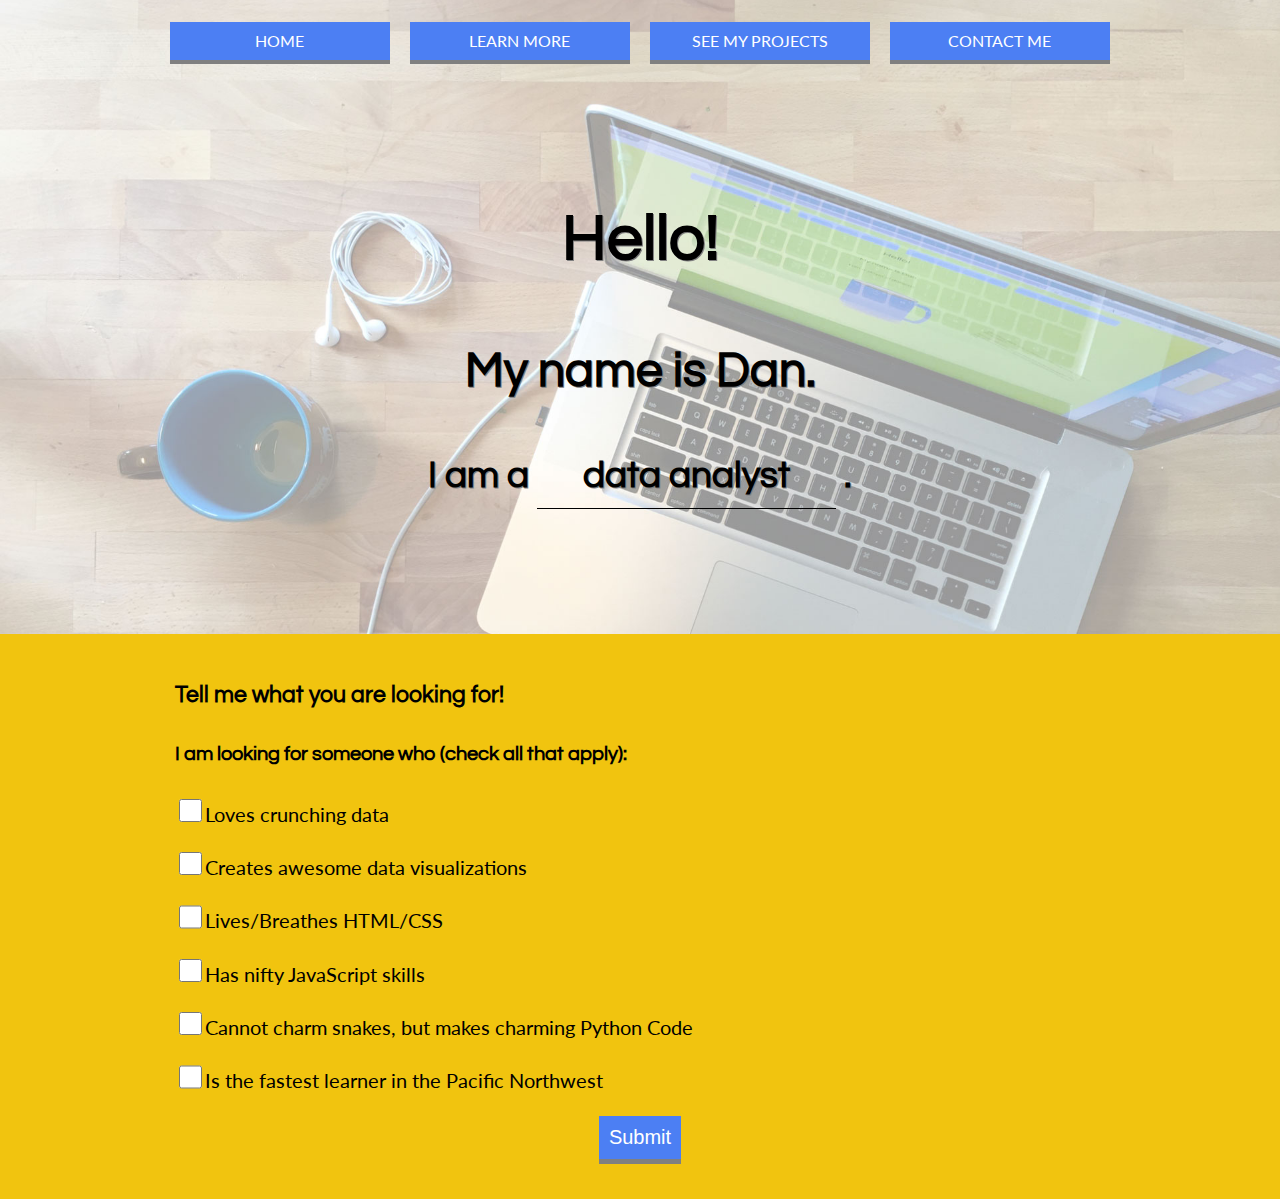
<file: index.html>
<!DOCTYPE html>
<html lang="en">
<head>
    <meta charset="utf-8">
    <meta name="viewport" content="width=device-width, initial-scale=1.0, maximum-scale=1.0, user-scalable=0">
    <link href='https://fonts.googleapis.com/css?family=Questrial%7CLato' rel='stylesheet' type='text/css'>
	<link rel="stylesheet" href="styles/styles.css">
    <!--    This is called an unnecessary amount of code to generate every possible needed favicon -->
    <link rel="apple-touch-icon" sizes="57x57" href="images/apple-icon-57x57.png">
    <link rel="apple-touch-icon" sizes="60x60" href="images/apple-icon-60x60.png">
    <link rel="apple-touch-icon" sizes="72x72" href="images/apple-icon-72x72.png">
    <link rel="apple-touch-icon" sizes="76x76" href="images/apple-icon-76x76.png">
    <link rel="apple-touch-icon" sizes="114x114" href="images/apple-icon-114x114.png">
    <link rel="apple-touch-icon" sizes="120x120" href="images/apple-icon-120x120.png">
    <link rel="apple-touch-icon" sizes="144x144" href="images/apple-icon-144x144.png">
    <link rel="apple-touch-icon" sizes="152x152" href="images/apple-icon-152x152.png">
    <link rel="apple-touch-icon" sizes="180x180" href="images/apple-icon-180x180.png">
    <link rel="icon" type="image/png" sizes="192x192"  href="images/android-icon-192x192.png">
    <link rel="icon" type="image/png" sizes="32x32" href="images/favicon-32x32.png">
    <link rel="icon" type="image/png" sizes="96x96" href="images/favicon-96x96.png">
    <link rel="icon" type="image/png" sizes="16x16" href="images/favicon-16x16.png">
    <link rel="manifest" href="images/manifest.json">
    <meta name="msapplication-TileColor" content="#ffffff">
    <meta name="msapplication-TileImage" content="images/ms-icon-144x144.png">
    <meta name="theme-color" content="#ffffff">
    <title>Dan Peters' Portfolio</title>
</head>
<body>
    <header>
        <img id="navicon" alt="menu button for mobile menu" src="images/menu.svg">
        <nav>
		  <ul class="nav">
			<li class="menu"><a href="index.html" class="uppercase">Home</a></li>
			<li class="menu"><a href="aboutme.html" class="uppercase">Learn More</a></li>
            <li class="menu"><a href="projects.html" class="uppercase">See My Projects</a></li>
			<li class="menu"><a href="contact.html" class="uppercase">Contact Me</a></li>
		  </ul>
	   </nav>
    </header>
	<section class="intro">
        <h1 class="extra_margin headers">Hello!</h1>
        <h2 class="headers">My name is Dan.</h2>
        <div id="whatIAm">
            <h3 class="headers">I am a <span id="iam">data analyst</span> .</h3>
        </div>
    </section>
    <section id="whatAreYou" class="main_section">
        <div class="middle_text" id="questions">
            <h3>Tell me what you are looking for!</h3>
            <h4>I am looking for someone who (check all that apply):</h4>
            <ul class="form">
                <li class="chkbx"><input type="checkbox" value="0"/><label>Loves crunching data</label></li>
                <li class="chkbx"><input type="checkbox" value="1"/><label>Creates awesome data visualizations</label></li>
                <li class="chkbx"><input type="checkbox" value="2"/><label>Lives/Breathes HTML/CSS</label></li>
                <li class="chkbx"><input type="checkbox" value="3"/><label>Has nifty JavaScript skills</label></li>
                <li class="chkbx"><input type="checkbox" value="4"/><label>Cannot charm snakes, but makes charming Python Code</label></li>
                <li class="chkbx"><input type="checkbox" value="5"/><label>Is the fastest learner in the Pacific Northwest</label></li>
            </ul>
            <button class="button" id="submitbtn">Submit</button>
        </div>
        <div class="middle_text answers">
            <h4>I have experience working with data.</h4>
            <p>As the Data Manager &amp; Analyst at MOHAI, I manage all of our database work and have experience writing SQL queries, cleaning data, and more!</p>
        </div>
        <div class="middle_text answers">
            <h4>I build compelling visualizations and better metrics reports!</h4>
            <p>At MOHAI, I have built up their metrics reporting from scratch using Tableau. I create weekly and monthly reports, as well as ad-hoc reports to answer specific questions, using data visualization to show the complete story in a succinct and understandable manner.</p>
        </div>
        <div class="middle_text answers">
            <h4>Hey I know HTML and CSS!</h4>
            <p>I help maintain MOHAI's website and am currently studying Frontend Web Development to further enhance my skills. I built this website from scratch.</p>
        </div>
        <div class="middle_text answers">
            <h4>I write Javascript</h4>
            <p>I have been studying computer programming for almost a year now. I am certainly not an expert (yet), but I am working hard towards being one!</p>
        </div>
        <div class="middle_text answers">
            <h4>Python is where I started</h4>
            <p>The first computer language I picked up was Python and I love working in Python. It's an incredible powerful language for many types of applications!</p>
        </div>
        <div class="middle_text answers">
            <h4>I am truly a fast learner</h4>
            <p>As an example, when I was hired at MOHAI, I was given a month to learn Tableau and a brand new CRM (Blackbaud's Altru CRM), and deliver end-of-year reports. Not only did I accomplish that task, but I have continued to excel and deepen my knowledge in those areas. In less than a year, I was awarded the "Altru Champion of the Year" by Blackbaud for being a top contributor within the Altru forums and an advanced user that was able to answer any questions thrown my way.</p>
        </div>
        <button class="button" id="clearbtn">Reset Questions</button>
    </section>
	<script src="scripts/scripts.js"></script>
    <script src="scripts/whatIAm.js"></script>
</body>
</html>
</file>
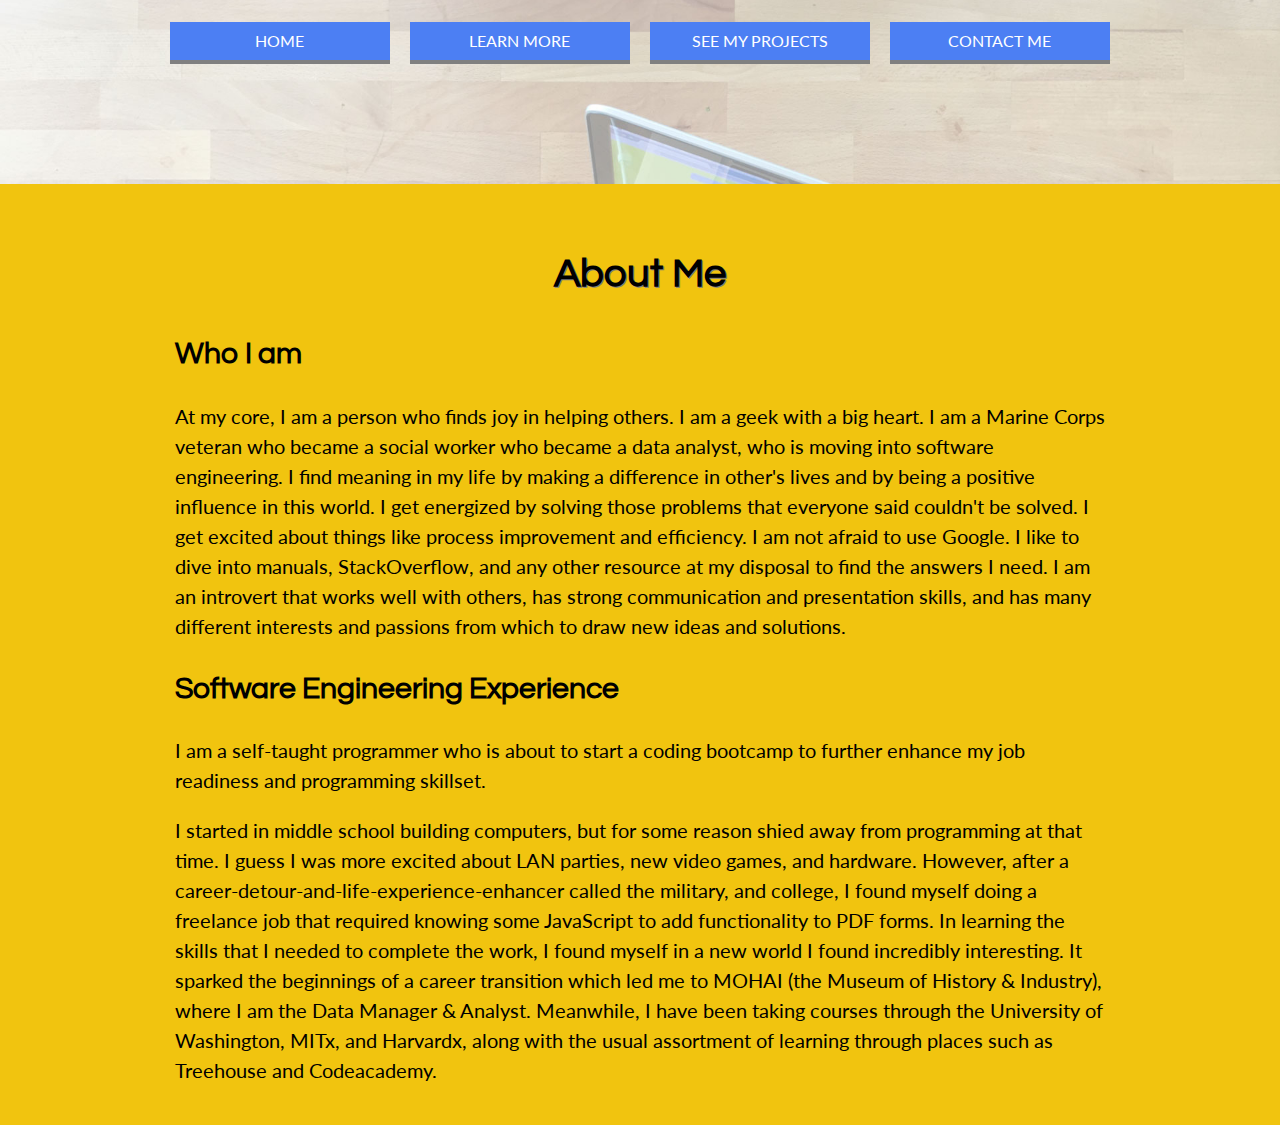
<file: aboutme.html>
<!DOCTYPE html>
<html lang="en">
<head>
    <meta charset="utf-8">
    <meta name="viewport" content="width=device-width, initial-scale=1.0, maximum-scale=1.0, user-scalable=0">
    <link href='https://fonts.googleapis.com/css?family=Questrial%7CLato' rel='stylesheet' type='text/css'>
	<link rel="stylesheet" href="styles/styles.css">
    <!--    This is called an unnecessary amount of code to generate every possible needed favicon -->
    <link rel="apple-touch-icon" sizes="57x57" href="images/apple-icon-57x57.png">
    <link rel="apple-touch-icon" sizes="60x60" href="images/apple-icon-60x60.png">
    <link rel="apple-touch-icon" sizes="72x72" href="images/apple-icon-72x72.png">
    <link rel="apple-touch-icon" sizes="76x76" href="images/apple-icon-76x76.png">
    <link rel="apple-touch-icon" sizes="114x114" href="images/apple-icon-114x114.png">
    <link rel="apple-touch-icon" sizes="120x120" href="images/apple-icon-120x120.png">
    <link rel="apple-touch-icon" sizes="144x144" href="images/apple-icon-144x144.png">
    <link rel="apple-touch-icon" sizes="152x152" href="images/apple-icon-152x152.png">
    <link rel="apple-touch-icon" sizes="180x180" href="images/apple-icon-180x180.png">
    <link rel="icon" type="image/png" sizes="192x192"  href="images/android-icon-192x192.png">
    <link rel="icon" type="image/png" sizes="32x32" href="images/favicon-32x32.png">
    <link rel="icon" type="image/png" sizes="96x96" href="images/favicon-96x96.png">
    <link rel="icon" type="image/png" sizes="16x16" href="images/favicon-16x16.png">
    <link rel="manifest" href="images/manifest.json">
    <meta name="msapplication-TileColor" content="#ffffff">
    <meta name="msapplication-TileImage" content="images/ms-icon-144x144.png">
    <meta name="theme-color" content="#ffffff">
    <title>He's a cool dude</title>
</head>
<body>
    <header>
        <img id="navicon" alt="menu button for mobile menu" src="images/menu.svg">
        <nav>
		  <ul class="nav">
			<li class="menu"><a href="index.html" class="uppercase">Home</a></li>
			<li class="menu"><a href="aboutme.html" class="uppercase">Learn More</a></li>
            <li class="menu"><a href="projects.html" class="uppercase">See My Projects</a></li>
			<li class="menu"><a href="contact.html" class="uppercase">Contact Me</a></li>
		  </ul>
	   </nav>
    </header>
	<section class="main_section">
        <h1 class="headers">About Me</h1>
        <div class="middle_text">
            <h2>Who I am</h2>
            <p>At my core, I am a person who finds joy in helping others. I am a geek with a big heart. I am a Marine Corps veteran who became a social worker who became a data analyst, 
                    who is moving into software engineering. I find meaning in my life by making a difference in other's lives and by being a positive influence in this world. 
                    I get energized by solving those problems that everyone said couldn't be solved. I get excited about things like process improvement and efficiency. I am not afraid to use Google. 
                    I like to dive into manuals, StackOverflow, and any other resource at my disposal to find the answers I need. I am an introvert that works well with others,
                    has strong communication and presentation skills, and has many different interests and passions from which to draw new ideas and solutions.</p>
            <h2>Software Engineering Experience</h2>
            <p>I am a self-taught programmer who is about to start a coding bootcamp to further enhance my job readiness and programming skillset.</p>
            <p>I started in middle school building computers, but for some reason shied away from programming at that time. I guess I was more excited about LAN parties,
            new video games, and hardware. However, after a career-detour-and-life-experience-enhancer called the military, and college, I found myself doing a freelance
            job that required knowing some JavaScript to add functionality to PDF forms. In learning the skills that I needed to complete the work, I found myself in a 
            new world I found incredibly interesting. It sparked the beginnings of a career transition which led me to MOHAI (the Museum of History &amp; Industry), where
            I am the Data Manager &amp; Analyst. Meanwhile, I have been taking courses through the University of Washington, MITx, and Harvardx, along with the usual
            assortment of learning through places such as Treehouse and Codeacademy.</p>
            </div>
	</section>
    <script src="scripts/scripts.js"></script>
</body>
</html>
</file>
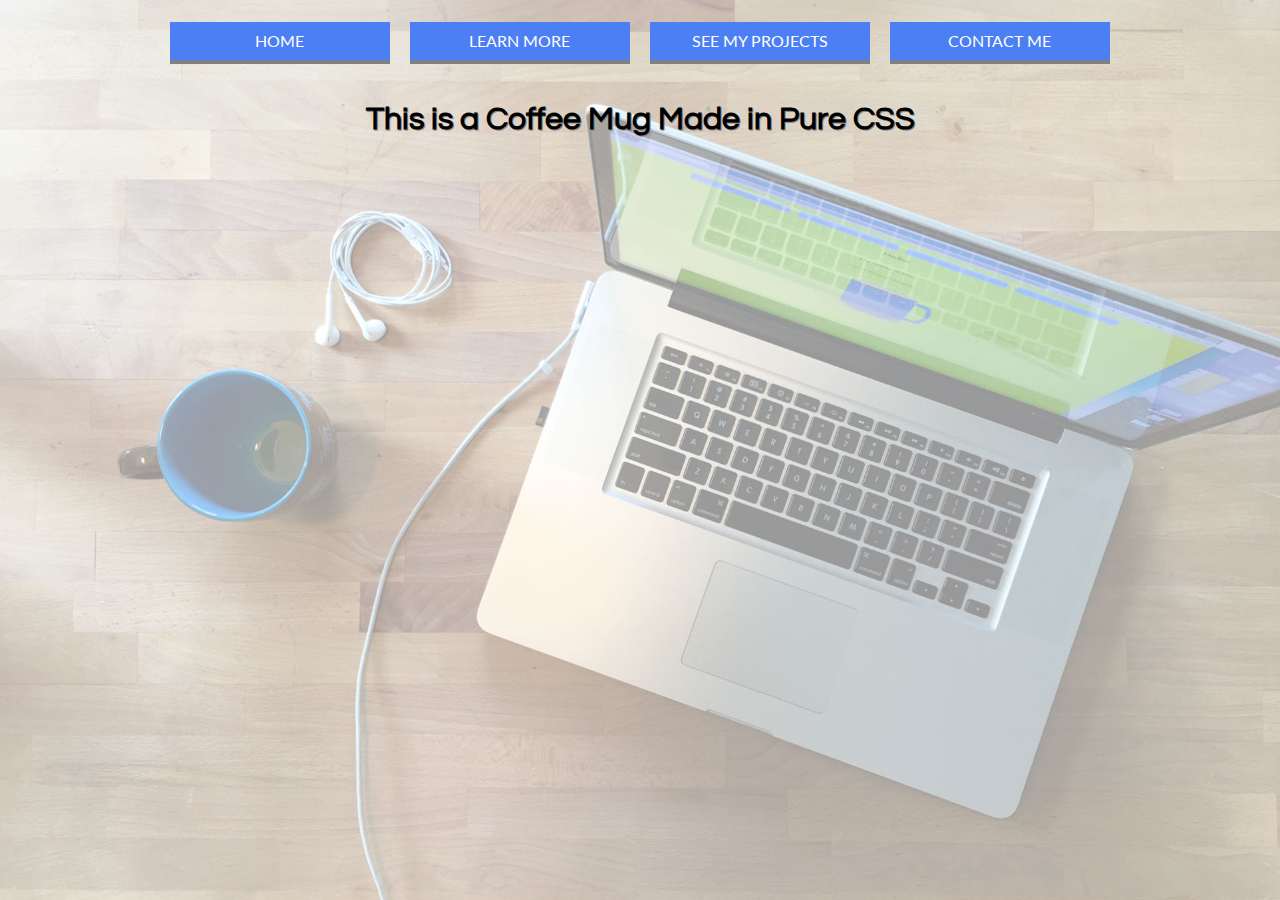
<file: coffee.html>
<!DOCTYPE html>
<html lang="en">
<head>
    <meta charset="utf-8">
    <meta name="viewport" content="width=device-width, initial-scale=1.0, maximum-scale=1.0, user-scalable=0">
    <link href='https://fonts.googleapis.com/css?family=Questrial%7CLato' rel='stylesheet' type='text/css'>
	<link rel="stylesheet" href="styles/styles.css">
    <!--    This is called an unnecessary amount of code to generate every possible needed favicon -->
    <link rel="apple-touch-icon" sizes="57x57" href="images/apple-icon-57x57.png">
    <link rel="apple-touch-icon" sizes="60x60" href="images/apple-icon-60x60.png">
    <link rel="apple-touch-icon" sizes="72x72" href="images/apple-icon-72x72.png">
    <link rel="apple-touch-icon" sizes="76x76" href="images/apple-icon-76x76.png">
    <link rel="apple-touch-icon" sizes="114x114" href="images/apple-icon-114x114.png">
    <link rel="apple-touch-icon" sizes="120x120" href="images/apple-icon-120x120.png">
    <link rel="apple-touch-icon" sizes="144x144" href="images/apple-icon-144x144.png">
    <link rel="apple-touch-icon" sizes="152x152" href="images/apple-icon-152x152.png">
    <link rel="apple-touch-icon" sizes="180x180" href="images/apple-icon-180x180.png">
    <link rel="icon" type="image/png" sizes="192x192"  href="images/android-icon-192x192.png">
    <link rel="icon" type="image/png" sizes="32x32" href="images/favicon-32x32.png">
    <link rel="icon" type="image/png" sizes="96x96" href="images/favicon-96x96.png">
    <link rel="icon" type="image/png" sizes="16x16" href="images/favicon-16x16.png">
    <link rel="manifest" href="images/manifest.json">
    <meta name="msapplication-TileColor" content="#ffffff">
    <meta name="msapplication-TileImage" content="images/ms-icon-144x144.png">
    <meta name="theme-color" content="#ffffff">
    <title>Dan Peters' Portfolio</title>
</head>
<body>
    <header>
        <img id="navicon" alt="menu button for mobile menu" src="images/menu.svg">
        <nav>
		  <ul class="nav">
			<li class="menu"><a href="index.html" class="uppercase">Home</a></li>
			<li class="menu"><a href="aboutme.html" class="uppercase">Learn More</a></li>
            <li class="menu"><a href="projects.html" class="uppercase">See My Projects</a></li>
			<li class="menu"><a href="contact.html" class="uppercase">Contact Me</a></li>
		  </ul>
	   </nav>
    </header>
	<h1 class="headers">This is a Coffee Mug Made in Pure CSS</h1>
	<div class="centered">
		<div class="cup">
			<div class="top">
				<div class="coffee"></div>
			</div>
			<div class="bottom"></div>
			<div class="handle">
				<div class="hole"></div>
			</div>
		</div>
	</div>
    <div class="note">
        <p><b>Question:</b> Wait...why is there a coffee mug in the middle of the screen?</p>
        <p><b>Answer:</b> No other reason than for kicks and giggles. This was an experiment in how much I could create using just CSS.</p>
    </div>
    <script src="scripts/coffee.js"></script>
	<script src="scripts/scripts.js"></script>
</body>
</html>
</file>
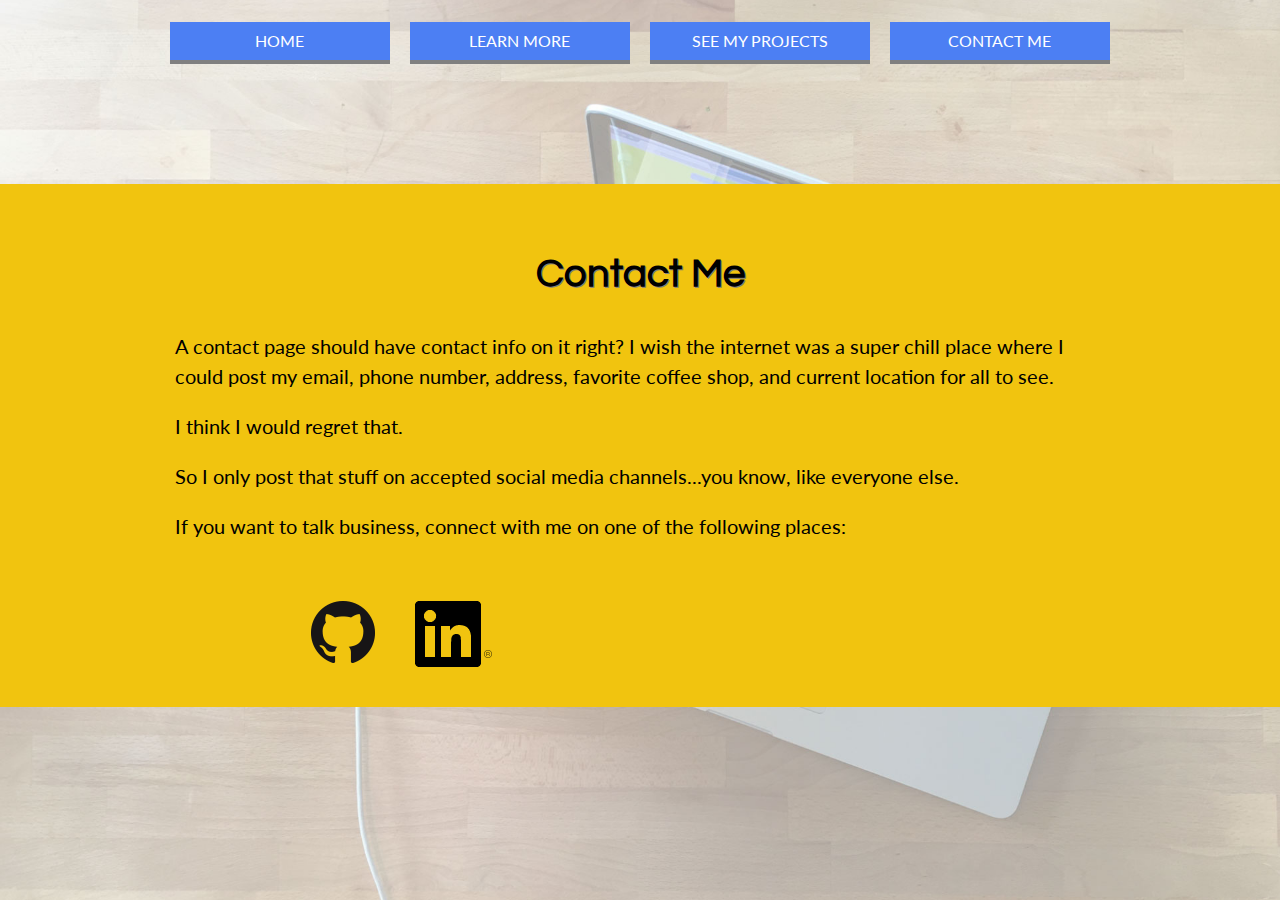
<file: contact.html>
<!DOCTYPE html>
<html lang="en">
<head>
    <meta charset="utf-8">
    <meta name="viewport" content="width=device-width, initial-scale=1.0, maximum-scale=1.0, user-scalable=0">
    <link href='https://fonts.googleapis.com/css?family=Questrial%7CLato' rel='stylesheet' type='text/css'>
	<link rel="stylesheet" href="styles/styles.css">
    <!--    This is called an unnecessary amount of code to generate every possible needed favicon -->
    <link rel="apple-touch-icon" sizes="57x57" href="images/apple-icon-57x57.png">
    <link rel="apple-touch-icon" sizes="60x60" href="images/apple-icon-60x60.png">
    <link rel="apple-touch-icon" sizes="72x72" href="images/apple-icon-72x72.png">
    <link rel="apple-touch-icon" sizes="76x76" href="images/apple-icon-76x76.png">
    <link rel="apple-touch-icon" sizes="114x114" href="images/apple-icon-114x114.png">
    <link rel="apple-touch-icon" sizes="120x120" href="images/apple-icon-120x120.png">
    <link rel="apple-touch-icon" sizes="144x144" href="images/apple-icon-144x144.png">
    <link rel="apple-touch-icon" sizes="152x152" href="images/apple-icon-152x152.png">
    <link rel="apple-touch-icon" sizes="180x180" href="images/apple-icon-180x180.png">
    <link rel="icon" type="image/png" sizes="192x192"  href="images/android-icon-192x192.png">
    <link rel="icon" type="image/png" sizes="32x32" href="images/favicon-32x32.png">
    <link rel="icon" type="image/png" sizes="96x96" href="images/favicon-96x96.png">
    <link rel="icon" type="image/png" sizes="16x16" href="images/favicon-16x16.png">
    <link rel="manifest" href="images/manifest.json">
    <meta name="msapplication-TileColor" content="#ffffff">
    <meta name="msapplication-TileImage" content="images/ms-icon-144x144.png">
    <meta name="theme-color" content="#ffffff">
    <title>Let's Chat</title>
</head>
<body>
    <header>
        <img id="navicon" alt="menu button for mobile menu" src="images/menu.svg">
        <nav>
		  <ul class="nav">
			<li class="menu"><a href="index.html" class="uppercase">Home</a></li>
			<li class="menu"><a href="aboutme.html" class="uppercase">Learn More</a></li>
            <li class="menu"><a href="projects.html" class="uppercase">See My Projects</a></li>
			<li class="menu"><a href="contact.html" class="uppercase">Contact Me</a></li>
		  </ul>
	   </nav>
    </header>

    <section class="main_section">
        <h1 class="headers">Contact Me</h1>
        <div class="middle_text">
            <p>A contact page should have contact info on it right? I wish the internet was a super chill place where I could post my email, phone number, address, favorite coffee shop, and current location for all to see.</p>
            <p>I think I would regret that.</p>
            <p>So I only post that stuff on accepted social media channels...you know, like everyone else. </p>
            <p>If you want to talk business, connect with me on one of the following places:</p>
            <div class="contact_logos">
                <a href="https://github.com/ShibaScream" target="_blank"><img alt="github logo" src="images/GitHub-Mark-64px.png"></a>
                <a href="https://www.linkedin.com/in/danielrpeters" target="_blank"><img alt="linkedin logo" src="images/In-Black-66px-R.png"></a>
            </div>
            <!--  to keep floated logos inside div  -->
            <span class="clear"></span>
        </div>
    </section>
    <script src="scripts/scripts.js"></script>
</body>
</html>
</file>
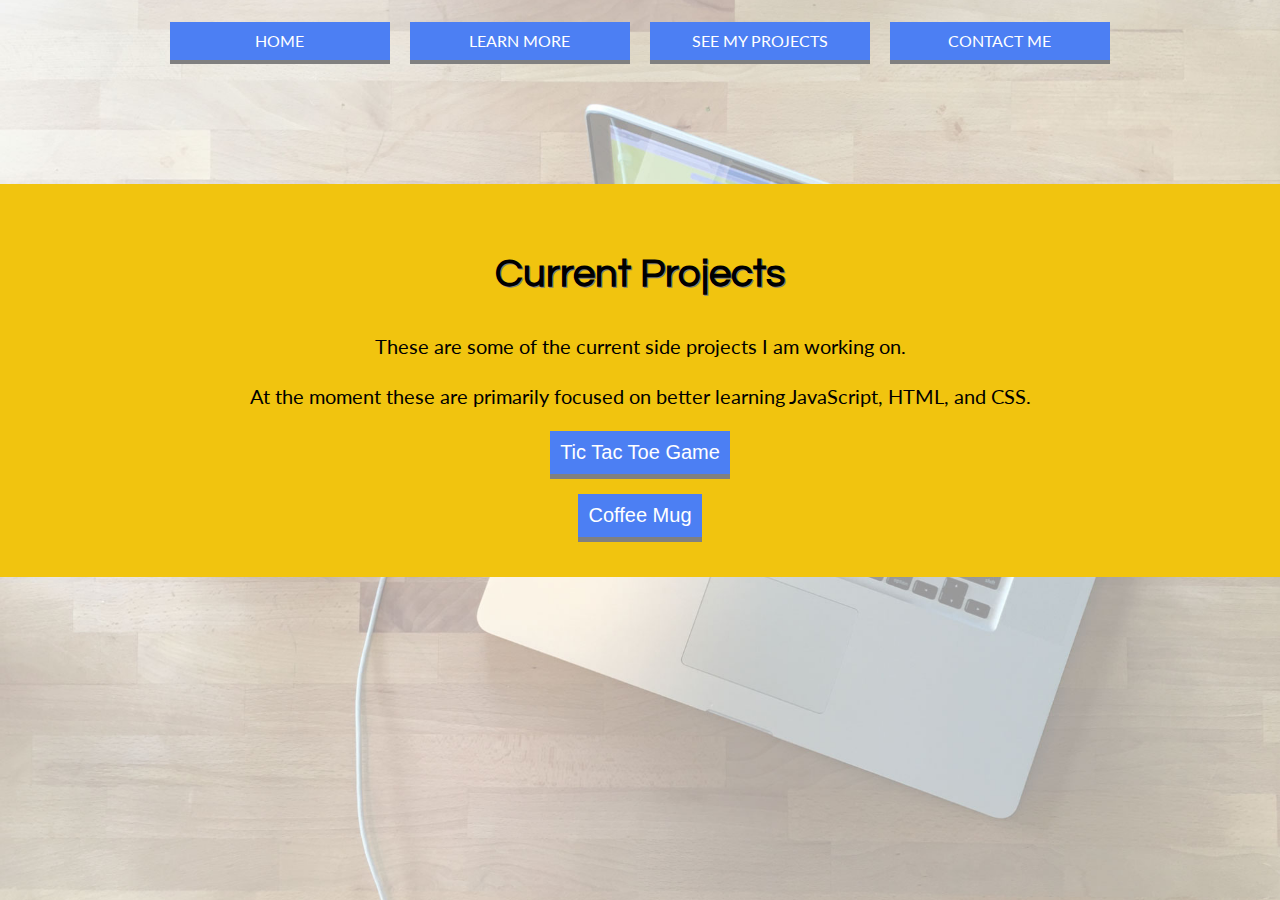
<file: projects.html>
<!DOCTYPE html>
<html lang="en">
<head>
    <meta charset="utf-8">
        <meta name="viewport" content="width=device-width, initial-scale=1.0, maximum-scale=1.0, user-scalable=0">
    <link href='https://fonts.googleapis.com/css?family=Questrial%7CLato' rel='stylesheet' type='text/css'>
	<link rel="stylesheet" href="styles/styles.css">
    <!--    This is called an unnecessary amount of code to generate every possible needed favicon -->
    <link rel="apple-touch-icon" sizes="57x57" href="images/apple-icon-57x57.png">
    <link rel="apple-touch-icon" sizes="60x60" href="images/apple-icon-60x60.png">
    <link rel="apple-touch-icon" sizes="72x72" href="images/apple-icon-72x72.png">
    <link rel="apple-touch-icon" sizes="76x76" href="images/apple-icon-76x76.png">
    <link rel="apple-touch-icon" sizes="114x114" href="images/apple-icon-114x114.png">
    <link rel="apple-touch-icon" sizes="120x120" href="images/apple-icon-120x120.png">
    <link rel="apple-touch-icon" sizes="144x144" href="images/apple-icon-144x144.png">
    <link rel="apple-touch-icon" sizes="152x152" href="images/apple-icon-152x152.png">
    <link rel="apple-touch-icon" sizes="180x180" href="images/apple-icon-180x180.png">
    <link rel="icon" type="image/png" sizes="192x192"  href="images/android-icon-192x192.png">
    <link rel="icon" type="image/png" sizes="32x32" href="images/favicon-32x32.png">
    <link rel="icon" type="image/png" sizes="96x96" href="images/favicon-96x96.png">
    <link rel="icon" type="image/png" sizes="16x16" href="images/favicon-16x16.png">
    <link rel="manifest" href="images/manifest.json">
    <meta name="msapplication-TileColor" content="#ffffff">
    <meta name="msapplication-TileImage" content="images/ms-icon-144x144.png">
    <meta name="theme-color" content="#ffffff">
    <title>Dan Peters' Portfolio</title>
</head>
<body>
    <header>
        <img id="navicon" alt="menu button for mobile menu" src="images/menu.svg">
        <nav>
		  <ul class="nav">
			<li class="menu"><a href="index.html" class="uppercase">Home</a></li>
			<li class="menu"><a href="aboutme.html" class="uppercase">Learn More</a></li>
            <li class="menu"><a href="projects.html" class="uppercase">See My Projects</a></li>
			<li class="menu"><a href="contact.html" class="uppercase">Contact Me</a></li>
		  </ul>
	   </nav>
    </header>
    <section class="main_section centered_text">
        <h1 class="headers">Current Projects</h1>
        <p>These are some of the current side projects I am working on.</p>
        <p>At the moment these are primarily focused on better learning JavaScript, HTML, and CSS.</p>
        <form action="tictactoe.html">
            <button type="submit" class="button">Tic Tac Toe Game</button>
        </form>
        <form action="coffee.html">
            <button type="submit" class="button">Coffee Mug</button>
        </form>
    </section>
	<script src="scripts/scripts.js"></script>
</body>
</html>
</file>
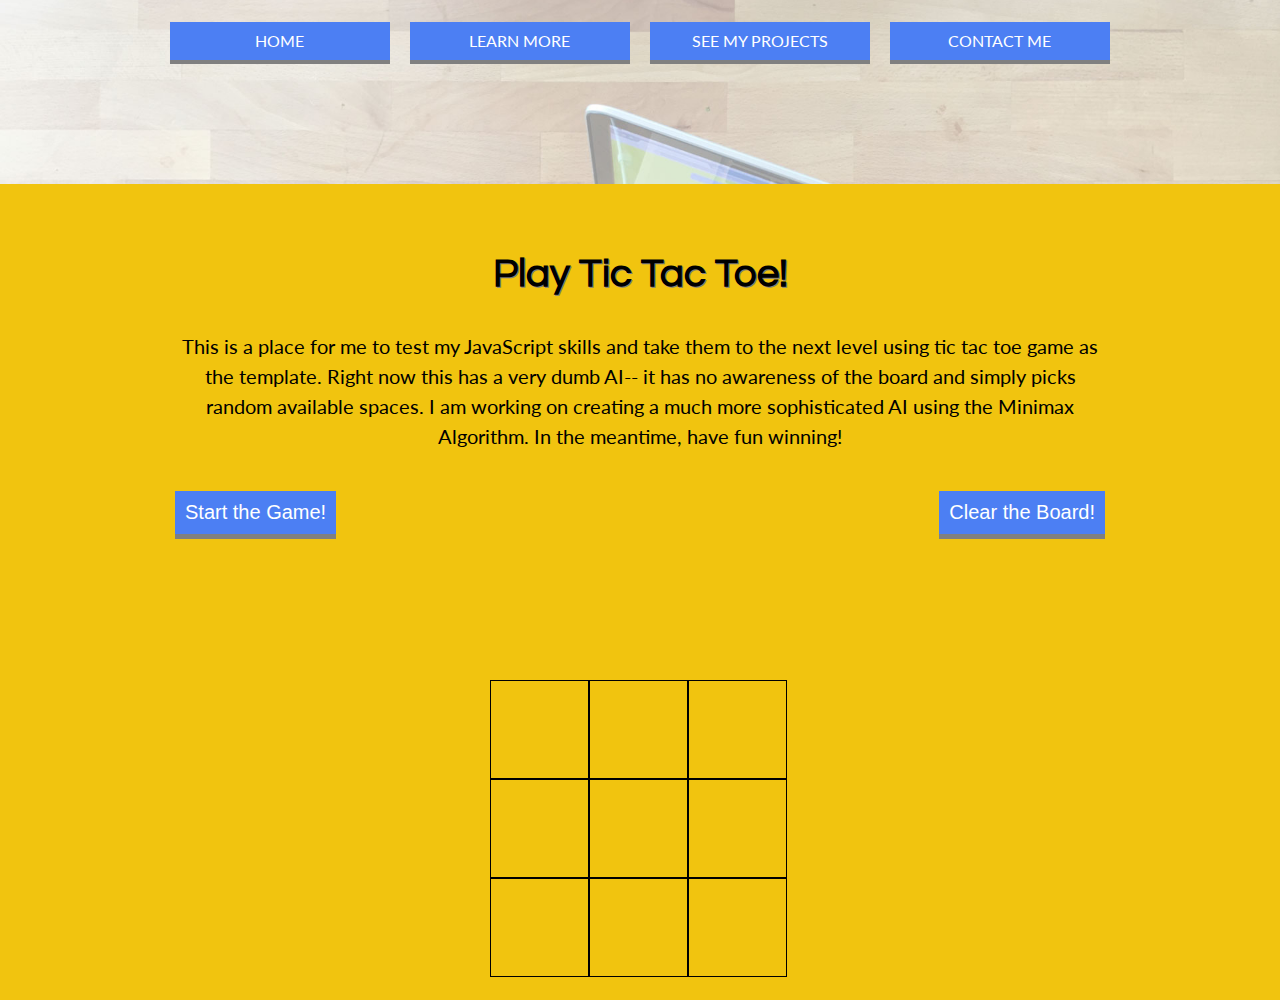
<file: tictactoe.html>
<!DOCTYPE html>
<html lang="en">
<head>
    <meta charset="utf-8">
    <meta name="viewport" content="width=device-width, initial-scale=1.0, maximum-scale=1.0, user-scalable=0">
    <link href='https://fonts.googleapis.com/css?family=Questrial%7CLato' rel='stylesheet' type='text/css'>
	<link rel="stylesheet" href="styles/styles.css">
    <link rel="stylesheet" href="styles/tictactoe.css">
    <!--    This is called an unnecessary amount of code to generate every possible needed favicon -->
    <link rel="apple-touch-icon" sizes="57x57" href="images/apple-icon-57x57.png">
    <link rel="apple-touch-icon" sizes="60x60" href="images/apple-icon-60x60.png">
    <link rel="apple-touch-icon" sizes="72x72" href="images/apple-icon-72x72.png">
    <link rel="apple-touch-icon" sizes="76x76" href="images/apple-icon-76x76.png">
    <link rel="apple-touch-icon" sizes="114x114" href="images/apple-icon-114x114.png">
    <link rel="apple-touch-icon" sizes="120x120" href="images/apple-icon-120x120.png">
    <link rel="apple-touch-icon" sizes="144x144" href="images/apple-icon-144x144.png">
    <link rel="apple-touch-icon" sizes="152x152" href="images/apple-icon-152x152.png">
    <link rel="apple-touch-icon" sizes="180x180" href="images/apple-icon-180x180.png">
    <link rel="icon" type="image/png" sizes="192x192"  href="images/android-icon-192x192.png">
    <link rel="icon" type="image/png" sizes="32x32" href="images/favicon-32x32.png">
    <link rel="icon" type="image/png" sizes="96x96" href="images/favicon-96x96.png">
    <link rel="icon" type="image/png" sizes="16x16" href="images/favicon-16x16.png">
    <link rel="manifest" href="images/manifest.json">
    <meta name="msapplication-TileColor" content="#ffffff">
    <meta name="msapplication-TileImage" content="images/ms-icon-144x144.png">
    <meta name="theme-color" content="#ffffff">
    <title>Tic Tac Toe!</title>
</head>

<body>
    <header>
        <img id="navicon" alt="menu button for mobile menu" src="images/menu.svg">
        <nav>
		  <ul class="nav">
			<li class="menu"><a href="index.html" class="uppercase">Home</a></li>
			<li class="menu"><a href="aboutme.html" class="uppercase">Learn More</a></li>
            <li class="menu"><a href="projects.html" class="uppercase">See My Projects</a></li>
			<li class="menu"><a href="contact.html" class="uppercase">Contact Me</a></li>
		  </ul>
	   </nav>
    </header>
    <section class="main_section">
        <h1 class="headers">Play Tic Tac Toe!</h1>
        <div class="middle_text">
            <p class="centered_text">This is a place for me to test my JavaScript skills 
                and take them to the next level using tic tac toe game as the template. Right now this has a very dumb AI--
                it has no awareness of the board and simply picks random available spaces. I am working on creating a much 
                more sophisticated AI using the Minimax Algorithm. In the meantime, have fun winning!</p>
            <button class="button btn-left" id="start">Start the Game!</button>
            <button class="button btn-right" id="clear">Clear the Board!</button>
            <section id='info' class="centered_text"></section>
            <span class="clear"></span>
            <div id="board"></div>
        </div>
    </section>
    <script src="scripts/scripts.js"></script>
    <script src="scripts/board.js"></script>
    <script src="scripts/game.js"></script>
</body>
</html>
</file>
<file: styles/styles.css>
html, body {
    margin: 0;
    height: 100%;
}

html {
    background: rgba(241, 196, 15, 1) url(../images/laptop_white.jpg) no-repeat center center fixed;
    -webkit-background-size: cover;
    -moz-background-size: cover;
    -o-background-size: cover;
    background-size: cover;
}

body {
	font-family: 'Lato', sans-serif;
    font-size: 100%;
    line-height: 1.5;
    margin: 0 !important;
    padding: 0;
}

h1, h2, h3, h4, h5, h6 {
	font-family: 'Questrial', sans-serif;
}

ul {
    padding-left: 0px !important;
}

.form {
    list-style: none;
}

.form >li {
    margin-bottom: 1em;
}

.intro {
    margin-top: 4em;
    margin-bottom: -2em;
    padding-left: 1em;
    padding-right: 1em;
    font-size: 2em;
    font-weight: bold;
}

#whatIAm {
    padding-bottom: 1em;
}

#clearbtn {
    display: none;
}

.answers {
    display: none;
}

.note {
    visibility: visible;
    display: block;
    position: absolute;
    width: 25%;
    margin-left: 70%;
    margin-top: 10%;
    -ms-transform: rotate(20deg); /* IE 9 */
    -webkit-transform: rotate(20deg); /* Chrome, Safari, Opera */
    transform: rotate(20deg);
}

.button {
    display: block;
    margin: 1em auto;
    padding: .5em;
    background-color: #4C7FF3;
    color: white;
    border: none;
    font-size: 1em;
    box-shadow: 0 .25em gray;
    transition-duration: .5s;
}

.button:hover {
    background-color: #5085FF;
    box-shadow: .2em .25em gray;
    transition-duration: .5s;
}

.button:active {
    transition-duration: .5s;
    background: #406BCC;
    box-shadow: 0 .25em gray inset;
    border-color: #a9db80;
}

.btn-left {
    float: left;
}

.btn-right {
    float: right;
}

.centered {
	display: block;
	visibility: visible;
	position: absolute;
	padding-left: 5%;
    margin: auto;
    top: 0;
    left: 0;
    bottom: 0;
    right: 0;
    max-width: 300px;
    max-height: 300px;
    background-color: rgba(241, 196, 15, 1);
}

.cup {
	position: relative;
    margin-top: 10%;
    background-color: #2c3e50;
	clear: left;
    float: left;
    width: 70%;
    height: 75%;
	z-index: 100;
}

.top {
	position: relative;
    margin-top: -10%;
	/* Permalink - use to edit and share this gradient: http://colorzilla.com/gradient-editor/#9b9b9b+0,595959+100 */
	background: #9b9b9b; /* Old browsers */
	background: -moz-linear-gradient(top,  #9b9b9b 0%, #595959 100%); /* FF3.6-15 */
	background: -webkit-linear-gradient(top,  #9b9b9b 0%,#595959 100%); /* Chrome10-25,Safari5.1-6 */
	background: linear-gradient(to bottom,  #9b9b9b 0%,#595959 100%); /* W3C, IE10+, FF16+, Chrome26+, Opera12+, Safari7+ */
	filter: progid:DXImageTransform.Microsoft.gradient( startColorstr='#9b9b9b', endColorstr='#595959',GradientType=0 ); /* IE6-9 */
    max-width: 100%;
    height: 30px;
    border: .25em solid black;
    border-bottom-left-radius: 50%;
    border-bottom-right-radius: 50%;
    border-top-left-radius: 50%;
    border-top-right-radius: 50%;
}

.coffee {
    position: relative;
    background-color: saddlebrown;
    height: 20px;
	margin-top: 0;
    border-top-left-radius: 50%;
    border-top-right-radius: 50%;
    border-bottom-left-radius: 50%;
    border-bottom-right-radius: 50%;
    border-top-style: solid;
    border-top-width: 10px;
    border-top-color: gray;
}


.handle {
	position: relative;
    width: 30%;
    height: 88%;
	margin-left: 100%;
    background-color: #2c3e50;
    border-top-right-radius: 50%;
    border-bottom-right-radius: 50%;
}

.hole {
	position: relative;
    top: 13%;
    width: 75%;
    height: 75%;
    background-color: #f1c40f;
    border-top-right-radius: 50%;
    border-bottom-right-radius: 50%;
}


.bottom {
	position: relative;
	clear: left;
    float: left;
    margin-left: 0;
    margin-right: 0;
    margin-top: 90%;
    margin-bottom: -20%;
    background-color: #2c3e50;
    width: 100%;
    height: 50px;
    border-bottom-right-radius: 50%;
    border-bottom-left-radius: 50%;
	box-shadow: 5px 35px 40px #3B3B3B;
	z-index: 1;
}

.headers {
	clear: left;
    margin-top: 1em;
	text-align: center;
    text-shadow: 1px 1px gray;
}

header {
    margin: 0;
}

header >nav {
    width: 100%;
    margin: 0;
	display: block;
}

.nav {
	width: 75%;
    padding-top: 1%;
    padding-bottom: 4%;
	margin: 0 auto;
}

.uppercase {
	text-transform: uppercase;
}

#iam {
	display: inline-block;
	min-width: 8em;
    padding-bottom: .1em;
	border-bottom: 1px solid black;
}

.main_section {
    margin-top: 6em;
    background-color: rgba(241, 196, 15, 1);
    font-size: 1.25em;
    padding: 1em;
}

.middle_text {
    width: 75%;
    margin: 0 auto;
}

input[type="checkbox"] {
    height: 1.75em;
    width: 1.75em;
    
}
.contact_logos {
    width: 75%;
    padding: 1em;
    display: block;
    margin: 0 auto;
}

.contact_logos >a >img {
    display: block;
    float: left;
    margin: 1em;
}

.clear {
    display: block;
    clear: both;
}

.centered_text {
    text-align: center;
}

@media screen and (max-width: 860px) {
    #navicon {
        width: 4em;
        margin: 1% 1%;
        position: absolute;
        visibility: visible;
    }
        
    .nav {
        background-color: #4C7FF3;
        padding-top: 4em;
        padding-bottom: 0;
        width: 100%;
        height: 0;
        visibility: collapse;
    }

    .menu {
        background-color: #4C7FF3;
        overflow: hidden;
        text-decoration: none !important;
        list-style: none;
        border-bottom: 1px solid black;
        padding-top: 3%;
        color: white;
    }
    
    .menu:hover {
        background-color: #406BCC;
        transition-duration: .5s;
    }

    .menu a {
        display: block;
        height: 3em;
        margin-left: 1em;
        text-decoration: none;
        color: white;
    }
}

@media screen and (min-width: 860px) {
    #navicon {
        width: 0;
        height: 0;
        margin: 1% 1%;
        position: absolute;
        visibility: hidden;
    }

    /* if number of menu items change the
    formula for the percentage is:
    newWidth = (100 - (4 * n)) / n */
    .menu {
        visibility: visible;
/*        height: 24px;*/
        width: 23%;
        text-align: center;
        margin: 1%;
        list-style: none;
        text-decoration: none !important;
        float: left;
        background-color: #4C7FF3;
        transition-duration: .5s;
        box-shadow: 0 .25em gray;
        color: white;
    }

    .menu:hover {
        background-color: #5085FF;
        box-shadow: .2em .25em gray;
        transition-duration: .5s;
    }
    
    .menu:active {
        transition-duration: .5s;
        background: #406BCC;
        box-shadow: 0 .25em gray inset;
        border-color: #a9db80;
    }

    .menu a {
        display: block;
        height: 24px;
        padding: 3%;
        text-decoration: none;
        color: white;
    }
}
</file>
<file: styles/tictactoe.css>
#board {
    clear: left;
    margin: 0 auto;
    margin-top: 5%;
}

.square {
    float: left;
    border: 1px solid black;
    font-size: 4vw;
    text-align: center;
}

#info {
    clear: both;
    height: 4em;
}
</file>
